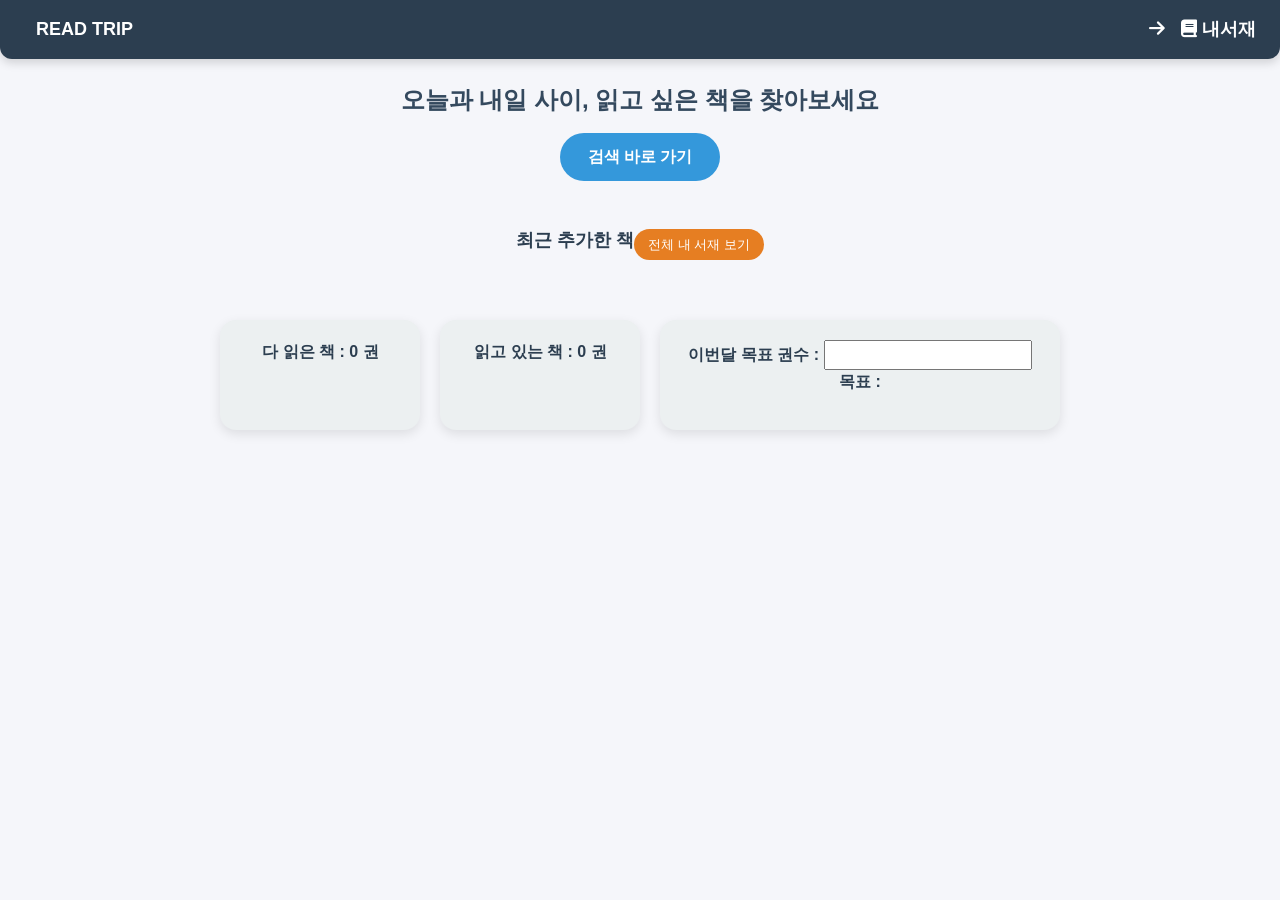
<file: index.html>
<!DOCTYPE html>
<html lang="en">
<head>
    <meta charset="UTF-8">
    <meta name="viewport" content="width=device-width, initial-scale=1.0">
    <title>READ TRIP</title>
    <link href="https://cdn.jsdelivr.net/npm/bootstrap@5.3.3/dist/css/bootstrap.min.css" rel="stylesheet">
    <link rel="stylesheet"
    href="https://cdnjs.cloudflare.com/ajax/libs/font-awesome/6.5.1/css/all.min.css">
    <link rel="stylesheet" href="style.css">
</head>
<body>
    <!-- 상단 홈 영역 -->
    <section class="home-area">
        <div>
            <a href="index.html">READ TRIP</a>
        </div>
        <div>
            <a href="search.html"><i class="fa-solid fa-arrow-right"></i></a>
            <a href="library.html"><i class="fa-solid fa-book"></i> 내서재</a>
        </div>
    </section>

    <!-- 홈 소개 / 배너 -->
    <section>
        <div class="home-title">
            <h3>오늘과 내일 사이, 읽고 싶은 책을 찾아보세요</h3>
        </div>
        <div class="home-search">
            <a href="search.html">검색 바로 가기</a>
        </div>
    </section>

    <!-- 최근 추가한 책 -->
    <section class="recent-register">
        <div id="register"></div>
    </section>

    <!-- 읽은 책 / 읽는 책 / 총 등록 책 -->
    <section class="done-area">
        <div id="read-done"></div>
        <div id="read-plan"></div>
        <div id="total-books">
            이번달 목표 권수 :  
            <input type="number" id="total-read">
            <p id="goal">목표 :</p> 
            </div>
            
        
    </section>

    
    <section class="explore-link"></section>

    <script type="module" src="js/home.js"></script>
</body>
</html>
</file>
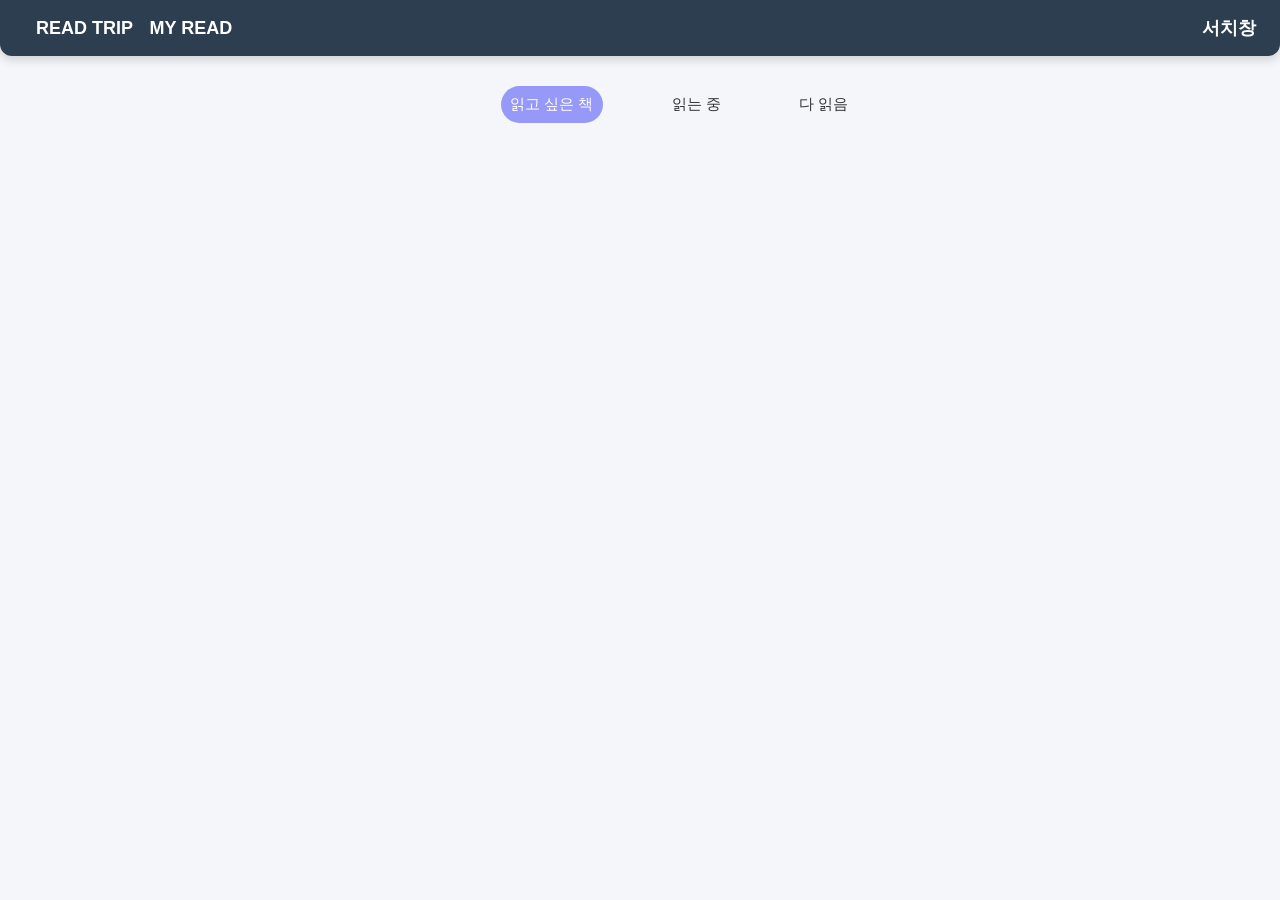
<file: library.html>
<!DOCTYPE html>
<html lang="en">
<head>
    <meta charset="UTF-8">
    <meta name="viewport" content="width=device-width, initial-scale=1.0">
    <title>Document</title>
    <link rel="stylesheet" href="style.css">
</head>
<body>
    <section class="home-area">
     
        <div >
            <a href="index.html">READ TRIP</a>
            <a href="library.html">MY READ</a>
         </div> 
          
           <div>
            <a href="search.html">서치창</a>
   
            
           </div>
        
     
    
    </section>





<section class="tabs">
    <div></div>
    <div id="hope" class="active">읽고 싶은 책</div>
    <div id="reading">읽는 중</div>
    <div id="done">다 읽음</div>
</section>


    <div>
        
        <div id="list-render"></div>
    </div>
    
    <script type="module" src="js/library.js"></script>
</body>
</html>
</file>
<file: style.css>
/* ==== 서치 영역 style === */

body{
 
    background-color: aliceblue;
    color: black;
}
.a-category{
    display: flex;
    justify-content: space-between;
    margin: 20px;
}
.a-category div a{
    padding: 10px;
    font-size: 20px;
    text-decoration: none;
    color: black;
}
.a-category div a:hover{
    color: blue;
   
}
.search-text{
   
    border-top: 1px solid lightgray;
    padding:20px;
    display: flex;
    justify-content: center;
}
.search-area{
    display: flex;
    justify-content: center;
  
}
/* input 창 */

.fa-magnifying-glass{
    position: relative;
    top: 23px;
    left: 44px;
    color: rgb(145, 138, 138);
    font-size: 15px;
}

#user-value {   

    min-width: 90%;
    font-size: 15px;
    height: 40px;
    border: 1px solid lightgray ;
    border-radius: 40px;
    margin: 10px;
    padding-left: 40px;


}



/* recommend 영역 */
.recommend-area{
   margin: 20px;
}
#recommend-render{
    display: flex;
    flex-direction: column;
}


.recommend-list{
    display: flex;
    position: relative;;
 
   

}
.recommend-books{
cursor: pointer;
color: gray;
margin: 10px;
border: 1px solid lightgrey;
border-radius: 40px;
padding: 10px
 
}

.search-book-area{
    margin: 20px;
    display: flex;
    justify-content: center;
}


.search-book-area img{
    width:100%;
    aspect-ratio: 3/4;
    border-radius: 10px;
    /* object-fit: cover; */
   
}
.search-book-area div{

margin: 10px;
}

.book-title{
    font-size: 16px;
    font-weight:bold;
}

.book-authors{
    font-size: 13px;
    font-weight: 100;
}


/* 페이지네이션 */
.page-render{
    display: flex;
    justify-content: center;
}



/* ====home style === */

/* ====== 바디 기본 ====== */
body {
    margin: 0;
    font-family: 'Segoe UI', Tahoma, Geneva, Verdana, sans-serif;
    background-color: #f5f6fa;
    color: #333;
}

a { text-decoration: none; }

/* ====== 홈 상단 ====== */
.home-area {
    display: flex;
    justify-content: space-between;
    align-items: center;
    padding: 16px 24px;
    background-color: #2c3e50;
    color: #fff;
    box-shadow: 0 4px 10px rgba(0,0,0,0.15);
    border-bottom-left-radius: 12px;
    border-bottom-right-radius: 12px;
}

.home-area a {
    color: #fff;
    font-weight: 600;
    font-size: 18px;
    margin-left: 12px;
    transition: all 0.2s;
}

.home-area a:hover { color: #f1c40f; transform: scale(1.05); }

/* ====== 홈 배너 ====== */
.home-title {
    text-align: center;
    margin: 24px 16px 16px 16px;
}

.home-title h3 {
    font-size: 24px;
    font-weight: 700;
    color: #34495e;
    line-height: 1.4;
}

/* ====== 검색 버튼 ====== */
.home-search { text-align: center; margin-bottom: 32px; }

.home-search a {
    display: inline-block;
    padding: 12px 28px;
    background-color: #3498db;
    color: #fff;
    border-radius: 30px;
    font-weight: 600;
    transition: all 0.2s;
}

.home-search a:hover {
    background-color: #2980b9;
    transform: translateY(-2px);
    box-shadow: 0 4px 8px rgba(0,0,0,0.2);
}

/* ====== 최근 책 ====== */
.recent-register{
    display: flex;
    justify-content: center;

}
.recent-content {
    display: flex;
    justify-content: space-between;
    align-items: center;
    margin: 16px 24px;
}

.recent-content h4 { font-size: 18px; font-weight: 700; color: #2c3e50; }

.btn-more {
    background-color: #e67e22;
    color: #fff;
    padding: 6px 14px;
    border-radius: 20px;
    font-size: 13px;
    font-weight: 500;
    transition: all 0.2s;
}

.btn-more:hover { background-color: #d35400; transform: translateY(-2px); }

.recent-book {
    display: flex;
    gap: 16px;
    overflow-x: auto;
    padding: 10px 24px;
    scroll-behavior: smooth;
}

.recent-book::-webkit-scrollbar { height: 6px; }
.recent-book::-webkit-scrollbar-thumb { background-color: #34495e; border-radius: 3px; }

.book-card {
    background-color: #fff;
    padding: 10px;
    border-radius: 12px;
    width: 140px;
    flex-shrink: 0;
    text-align: center;
    box-shadow: 0 4px 12px rgba(0,0,0,0.1);
    transition: transform 0.3s, box-shadow 0.3s;
    cursor: pointer;
}

.book-card:hover { transform: translateY(-5px); box-shadow: 0 8px 20px rgba(0,0,0,0.2); }

.book-card img { width: 100%; height: 180px; object-fit: cover; border-radius: 8px; margin-bottom: 6px; }

.recent-title { font-size: 14px; font-weight: 600; color: #2c3e50; margin-bottom: 4px; }

.book-authors { font-size: 12px; color: #7f8c8d; }

/* ====== 읽은 책 / 읽는 책 ====== */
.done-area {
    display: flex;
    flex-wrap: wrap;
    justify-content: center;
    gap: 20px;
    margin: 24px 0;
}

.done-area div {
    background-color: #ecf0f1;
    border-radius: 16px;
    padding: 20px 28px;
    min-width: 200px;
    text-align: center;
    font-weight: 600;
    color: #2c3e50;
    box-shadow: 0 4px 12px rgba(0,0,0,0.1);
}



/* ====== 추천 키워드 ====== */
.explore-link { margin: 24px; }

.recommend-list {
    display: flex;
    flex-wrap: wrap;
    gap: 10px;
}

.recommend-books {
    padding: 8px 18px;
    background-color: #3498db;
    color: #fff;
    border-radius: 20px;
    font-size: 13px;
    cursor: pointer;
    transition: all 0.2s;
}

.recommend-books:hover { background-color: #2980b9; transform: translateY(-2px); }
/* ====library ====*/

.tabs{
    display: flex;
    justify-content: center;
}
.tabs div{
    cursor: pointer;
    margin: 30px;
    padding: 9px;
    font-size: 15px;
}

.tabs div.active{
    border: none;
    color: rgb(255, 255, 255);
    border-radius: 20px;
    background-color: rgb(151, 153, 248);
}
</file>
